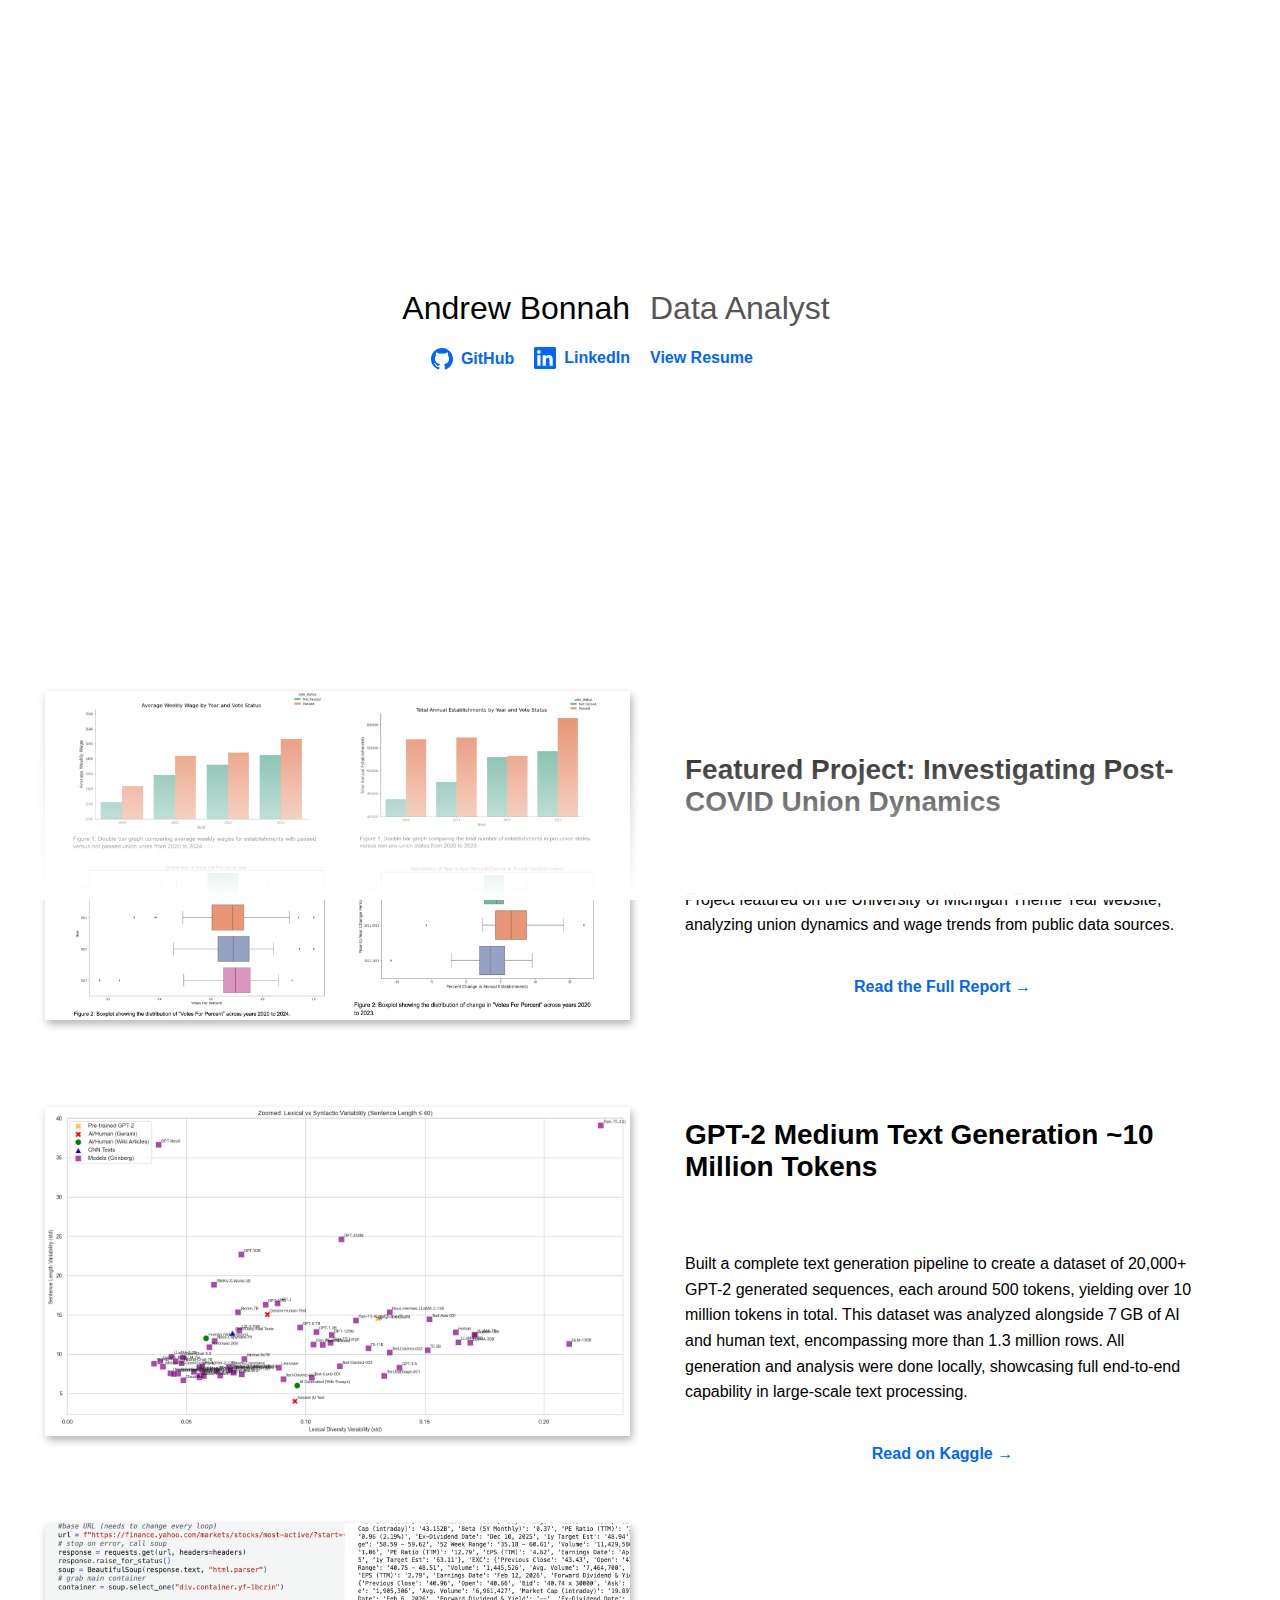
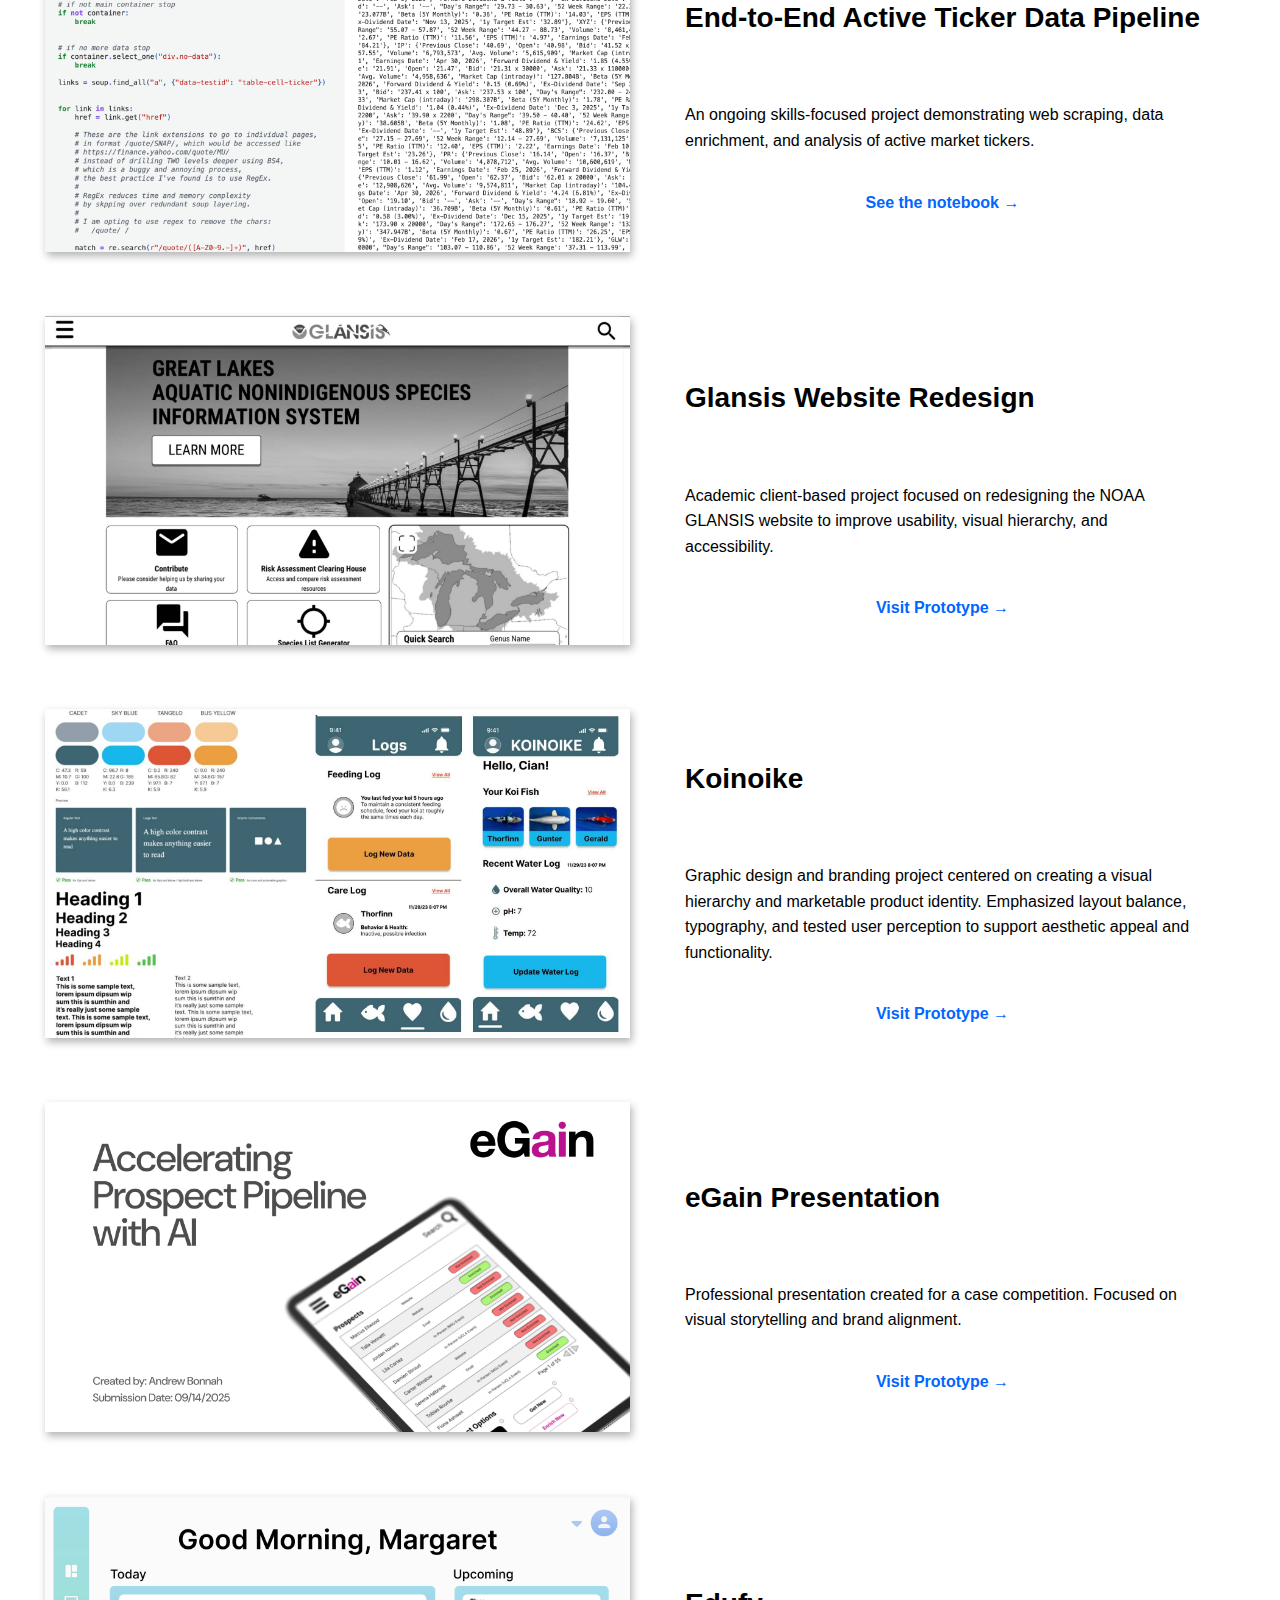
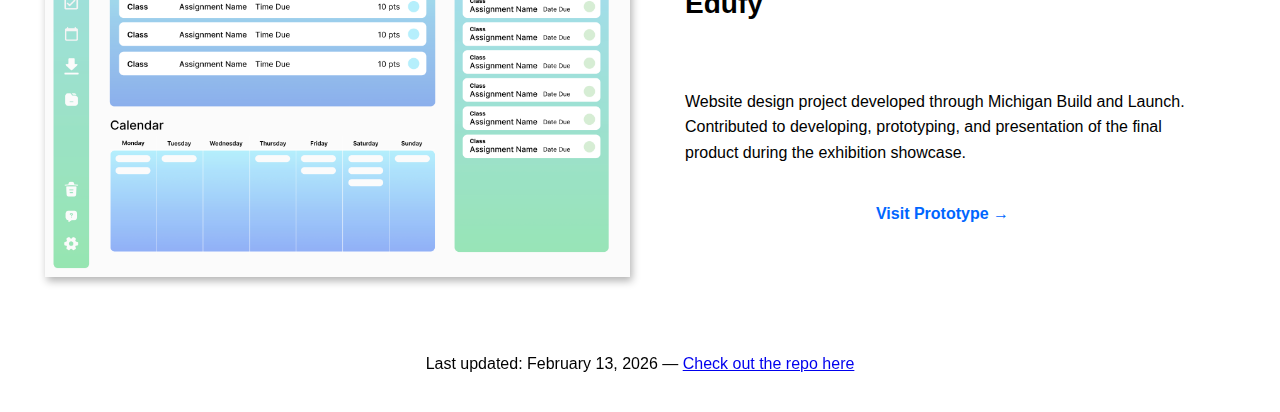
<file: public/index.html>
<!DOCTYPE html>
<html lang="en">
<head>
<meta charset="UTF-8">
<title>Andrew Bonnah</title>
<link rel="icon" type="image/png" href="simple_site_assets/icon.png">
<meta name="description" content="Software engineer building AI systems, data pipelines, and interactive web apps.">
<meta name="viewport" content="width=device-width, initial-scale=1">
<link rel="stylesheet" href="styles.css">
<!-- firebase deploy --only hosting -->
</head>

<script async src="https://www.googletagmanager.com/gtag/js?id=G-JQXFTVY91J"></script>
<script>
  window.dataLayer = window.dataLayer || [];
  function gtag(){dataLayer.push(arguments);}
  gtag('js', new Date());

  gtag('config', 'G-JQXFTVY91J');
</script>
<body>
  <div class="fade-overlay"></div>
  <div class="page">

<header>
  <!-- <div class="hero-inner">

    <div class="hero-photo">
      <img src="simple_site_assets/profile.jpeg" alt="Andrew Bonnah">
    </div> -->

    <h1>Andrew Bonnah</h1>
    <h3>Data Analyst</h3>
    <!-- <p>
      I’m a data-focused designer and developer. I enjoy webscraping, 


      dashboards, and analytical tools from the ground up. My background spans front-end development,
      UX design, and data analysis, with hands-on experience using Python, SQL, JavaScript, and modern
      visualization tools to turn complex information into clear, usable interfaces.
      <br><br>
      I’ve worked in professional and academic environments ranging from IT architecture and analytics
      at RSM US LLP to a senior-year capstone project working with Microsoft on AI agents. My coursework includes formal UX training through Intro to UX, 
      Web Design, Development & Accessibility, and Graphic Design grounding my technical work in
      HCI design principles. I also took courses in User Modeling, Networks and Markets, and was an instructional assistant for Data-Oriented Programming.
    </p> -->
      <div class="social-links">
      <a href="https://github.com/AndrewBonnah" target="_blank" aria-label="GitHub" id="Github-link">
        <svg viewBox="0 0 24 24">
          <path d="M12 0C5.37 0 0 5.37 0 12c0 5.3 3.438 9.8 8.205 11.385.6.113.82-.258.82-.577v-2.17c-3.338.726-4.033-1.416-4.033-1.416-.546-1.387-1.333-1.756-1.333-1.756-1.09-.745.082-.73.082-.73 1.205.084 1.84 1.236 1.84 1.236 1.07 1.835 2.807 1.305 3.492.998.108-.776.418-1.305.762-1.605-2.665-.304-5.467-1.332-5.467-5.93 0-1.31.469-2.38 1.236-3.22-.124-.303-.535-1.523.117-3.176 0 0 1.008-.322 3.3 1.23a11.5 11.5 0 013.003-.404c1.02.005 2.047.138 3.003.404 2.29-1.552 3.297-1.23 3.297-1.23.653 1.653.242 2.873.118 3.176.77.84 1.235 1.91 1.235 3.22 0 4.61-2.807 5.625-5.48 5.92.43.37.823 1.1.823 2.22v3.293c0 .32.218.694.825.576C20.565 21.796 24 17.298 24 12c0-6.63-5.37-12-12-12z"/>
        </svg>
        GitHub
      </a>

      <a href="https://www.linkedin.com/in/andrew-bonnah" target="_blank" aria-label="LinkedIn">
        <svg viewBox="0 0 24 24">
          <path d="M22.23 0H1.77C.79 0 0 .774 0 1.727v20.545C0 23.227.79 24 1.77 24h20.46c.98 0 1.77-.773 1.77-1.727V1.727C24 .774 23.21 0 22.23 0zM7.09 20.452H3.56V9h3.53v11.452zM5.325 7.433c-1.13 0-2.048-.92-2.048-2.05 0-1.13.918-2.05 2.048-2.05s2.048.92 2.048 2.05c0 1.13-.918 2.05-2.048 2.05zM20.452 20.452h-3.53v-5.569c0-1.328-.027-3.037-1.852-3.037-1.853 0-2.136 1.445-2.136 2.94v5.666h-3.53V9h3.387v1.561h.047c.472-.9 1.624-1.852 3.34-1.852 3.57 0 4.226 2.35 4.226 5.405v6.338z"/>
        </svg>
        LinkedIn
      </a>


    </div>

<!-- needs it's own id for slight adjustment due to vectos for git/linkedin -->
    <a href="https://docs.google.com/document/d/1g6nmQmc9Im0pwQFQuQ9Uxaj5miuL7shoHkAT9YzuyLc/edit?usp=sharing" target="_blank" id="Resume-link">
      View Resume
    </a>
  </div>


</header>
<!-- <p style="text-align:center; font-size:16px; line-height:1.4;">
<b>See work</b>
<br>
<br>
<br>
<span class="scroll-arrow">↓</span>
  <br>
  <br>
    <br>
  <br> -->
</p>

<div class="card">
  <div class="content">
    <a href="https://docs.google.com/document/d/12Ua1de28P506gDOgzyWSytEUAXEwyg2QC-QdawxI5as/edit?tab=t.0" class="hover-link" target="_blank">
      <img src="simple_site_assets/new_dist_annual.jpg" alt="Featured project analyzing Post-COVID union dynamics and wage trends for University of Michigan Theme Year.">
    </a>
    <div class="text">
      <h2>Featured Project: Investigating Post-COVID Union Dynamics</h2>
      <p>
        Project featured on the University of Michigan Theme Year website, analyzing union dynamics and wage trends from public data sources.
      </p>
      <div class="bottom-link">
        <a href="https://docs.google.com/document/d/12Ua1de28P506gDOgzyWSytEUAXEwyg2QC-QdawxI5as/edit?tab=t.0">Read the Full Report →</a>
      </div>
    </div>
  </div>
</div>

<div class="card">
  <div class="content">
    <a href="https://www.kaggle.com/writeups/andrewbonnah/gpt-2-generated-20000-sample-texts-database#3415447" class="hover-link" target="_blank">
      <img src="simple_site_assets/final_image.png" alt="Lexical Diversity Variability Standard Deviation vs Sentence Variability Standard Deviation">
    </a>
    <div class="text">
      <h2>GPT-2 Medium Text Generation ~10 Million Tokens</h2>
      <p>
         Built a complete text generation pipeline to create a dataset of 20,000+ GPT-2 generated sequences, each around 500 tokens, yielding over 10 million tokens in total. This dataset was analyzed alongside 7 GB of AI and human text, encompassing more than 1.3 million rows. All generation and analysis were done locally, showcasing full end-to-end capability in large-scale text processing.
      </p>
      <div class="bottom-link">
        <a href="https://www.kaggle.com/writeups/andrewbonnah/gpt-2-generated-20000-sample-texts-database#3415447">Read on Kaggle →</a>
      </div>
    </div>
  </div>
</div>


<div class="card">
  <div class="content">
    <a href="https://github.com/AndrewBonnah/Data_Engineering_and_ML_Project/blob/main/analysis.ipynb" class="hover-link" target="_blank">
      <img src="simple_site_assets/DataEngineering.jpg" alt="End-to-end active market ticker data pipeline showcasing web scraping, data enrichment, and analysis.">
    </a>
    <div class="text">
      <h2>End-to-End Active Ticker Data Pipeline</h2>
      <p>
        An ongoing skills-focused project demonstrating web scraping, data enrichment, and analysis of active market tickers.
      </p>
      <div class="bottom-link">
        <a href="https://github.com/AndrewBonnah/Data_Engineering_and_ML_Project/blob/main/analysis.ipynb">See the notebook →</a>
      </div>
    </div>
  </div>
</div>

<div class="card">
  <div class="content">
    <a href="https://www.figma.com/design/f6OTm2INL6X1KvxSa7GPQh/GLANSIS-5-FRAMES?node-id=0-1&t=77ZchF6DWbjsp6Xn-1" class="hover-link" target="_blank">
      <img src="simple_site_assets/New_glansis.jpg" alt="Redesign of NOAA GLANSIS website focused on usability, visual hierarchy, and accessibility improvements.">
    </a>
    <div class="text">
      <h2>Glansis Website Redesign</h2>
      <p>
        Academic client-based project focused on redesigning the NOAA GLANSIS website to improve usability, visual hierarchy, and accessibility.
      </p>
      <div class="bottom-link">
        <a href="https://www.figma.com/design/f6OTm2INL6X1KvxSa7GPQh/GLANSIS-5-FRAMES?node-id=0-1&t=77ZchF6DWbjsp6Xn-1">Visit Prototype →</a>
      </div>
    </div>
  </div>
</div>

<div class="card">
  <div class="content">
    <a href="https://www.figma.com/design/qaVIIFRBcz0cYdGzbZdOxJ/Untitled?node-id=0-1&t=FSDnm6GSOBOxlgz9-1" class="hover-link" target="_blank">
      <img src="simple_site_assets/koinoike_new.jpg" alt="Koinoike branding project emphasizing visual hierarchy, typography, and product identity design.">
    </a>
    <div class="text">
      <h2>Koinoike</h2>
      <p>
        Graphic design and branding project centered on creating a visual hierarchy and marketable product identity. Emphasized layout balance, typography, and tested user perception to support aesthetic appeal and functionality.
      </p>
      <div class="bottom-link">
        <a href="https://www.figma.com/design/qaVIIFRBcz0cYdGzbZdOxJ/Untitled?node-id=0-1&t=FSDnm6GSOBOxlgz9-1">Visit Prototype →</a>
      </div>
    </div>
  </div>
</div>

<div class="card">
  <div class="content">
    <a href="https://www.figma.com/slides/ANdKSBSjVbHvBOdHCuTBio/eGain-Presentation?node-id=2-33&t=L6TziT2Ioo2EuKgA-1" class="hover-link" target="_blank">
      <img src="simple_site_assets/egain.png" alt="Professional eGain presentation for a case competition, highlighting visual storytelling and brand alignment.">
    </a>
    <div class="text">
      <h2>eGain Presentation</h2>
      <p>
        Professional presentation created for a case competition. Focused on visual storytelling and brand alignment.
      </p>
      <div class="bottom-link">
        <a href="https://www.figma.com/slides/ANdKSBSjVbHvBOdHCuTBio/eGain-Presentation?node-id=2-33&t=L6TziT2Ioo2EuKgA-1">Visit Prototype →</a>
      </div>
    </div>
  </div>
</div>

<div class="card">
  <div class="content">
    <a href="https://www.figma.com/design/Q3YxCm7vLPzo4qwVDb46vq/Notion-Canvas-UIUX?node-id=0-1&t=byLSOErHR4WpHYzs-1" class="hover-link" target="_blank">
      <img src="simple_site_assets/edufy.png" alt="Edufy website design project including prototyping, development, and exhibition showcase contributions.">
    </a>
    <div class="text">
      <h2>Edufy</h2>
      <p>
        Website design project developed through Michigan Build and Launch. Contributed to developing, prototyping, and presentation of the final product during the exhibition showcase.
      </p>
      <div class="bottom-link">
        <a href="https://www.figma.com/design/Q3YxCm7vLPzo4qwVDb46vq/Notion-Canvas-UIUX?node-id=0-1&t=byLSOErHR4WpHYzs-1">Visit Prototype →</a>
      </div>
    </div>
  </div>
</div>

  </div>
  <footer>
  <p>Last updated: February 13, 2026 — <a href="https://github.com/AndrewBonnah/static-website-portfolio">Check out the repo here</a></p>

</footer>

</body>
</html>
</file>
<file: public/styles.css>
body {
    margin: 0;
    font-family: "Roboto", sans-serif;
    background: #ffffff;
    padding: 15px;
}


.page {
    max-width: 1100px;
    margin: auto;
}

/* HEADER GRID (2 rows always) */
header {
    min-height: 70vh;
    display: grid;
    grid-template-columns: repeat(2, 1fr);
    align-items: center;   /* vertical alignment */
    gap: 20px;
}

    /* short hand to push them closer, actually this would be bad at mobile, so yeah
    I have to subtract from the  middle rather than add to the edges, so really need
     to justify each item to it's respective corner*/


header h1 {
    /* leaving name as h1 for accessibility, making it equal to other text just bold  */
    /* before I had  */
    font-size: 32px;
    margin: 0;
    /* font-weight: bold; */
    font-weight: normal;
    /* end end q4 */
    justify-self: end;
    align-self: end;
}

#Resume-link {
    padding-top:1.5px ;
}

#Github-link {
    padding-top:0.5px ;
}
/* adding zoom-in class & URL links */
/* .zoom-in-image-class {
    
} */

header h3 {
    font-size: 32px;
    font-weight: normal;
    color: #555;
    margin: 0;
    /* end end q1 */
    justify-self: start;
    align-self: end;
}


header a {
    text-decoration: none;
    color: #0066ff;
    font-weight: bold;
    /* end start q3 */
    justify-self: start;
    align-self: start;
}

/* moved next to header info */
.social-links {
    display: flex;
    justify-content: center;
    gap: 20px;

    /* end start q3 */
    justify-self: end;
    align-self: start;
}

.social-links a {
    display: flex;
    align-items: center;
    gap: 8px;
    text-decoration: none;
    color: #0066ff;
    font-weight: bold;
    padding-top: -3px;
}

.social-links svg {
    width: 22px;
    height: 22px;
    fill: currentColor;
}








.card {
    background: white;
    padding: 30px;
}

.content {
    display: grid;
    grid-template-columns: 1fr 1fr;
    align-items: center;
    gap: 20px; /* match header spacing */
}


.content img {
    width: 100%;
    box-shadow: 2px 4px 8px rgba(0, 0, 0, 0.3);
    justify-self: end; /* mirror header push */
}


.text h2 {
    margin-top: 0;
    font-size: 28px;
    padding: 35px;
}



.text {
    justify-self: start; /* mirror header push */
}

.text p {
    line-height: 1.6;
    color: #000000;
    padding: 10px 35px;
}

.bottom-link {
    text-align: center;
    margin-top: 30px;
}

.bottom-link a {
    text-decoration: none;
    color: #0066ff;
    font-weight: bold;
}

/* header .hero-inner {
    text-align: center;
} */

.scroll-arrow {
  position: relative;  /* needed for z-index */
  z-index: 20;         /* above overlay */
  font-size: 26px;
  display: inline-block;
  animation: bounceDuh 16s cubic-bezier(.4,0,.2,1) infinite;
  opacity: 0.85;
}



/* HERO PHOTO (1:1 CIRCLE) */
/* .hero-photo {
    width: 260px;
    height: 2160px;
    border-radius: 50%;
    overflow: hidden;
    margin: 0 auto 25px auto;
    background: #f0f0f0;
    box-shadow: 2px 4px 8px rgba(0, 0, 0, 0.3);

    /* adding transition effect */


/* .hero-photo img {
    width: 100%;
    height: 100%;
    object-fit: cover;
    transition: all 0.2s ease-in-out;
} */

.fade-overlay {
  position: fixed;      /* stay in place while scrolling */
  top: 0;
  left: 0;
  width: 100%;
  height: 100%;
  pointer-events: none; /* allow clicks through it */
  z-index: 10;          /* above content like arrow if needed, adjust */
  background: linear-gradient(
    to bottom,

    rgba(255, 255, 255, 0) 80%,  /* middle transparent */
    white 100%          /* full white at bottom */
  );
}

footer {
    font-family: "Roboto", sans-serif;
    text-align: center;
    position: relative;
    line-height: 1.6;
    color: #000000;
    margin: 40px 0 20px 0;
    z-index: 100;
}

/* in hover state mouse click to URL Linkedin
    and hover state click */

/*     

.hero-photo:hover {
    
    transform: translateY(-0.05rem);
    cursor: pointer;
}

.hero-photo img:hover {
    transform: scale(1.2) translateY(10px);
    cursor: pointer;
} 
     */

@keyframes floatArrow {
  0%   { transform: translateY(0);    opacity: .7; }
  50%  { transform: translateY(12px); opacity: 1; }
  100% { transform: translateY(0);    opacity: .7; }
}

@keyframes bounceDuh {
  0%   { transform: translateY(0); }
  10%  { transform: translateY(40px); }  /* doubled jump */
  20%  { transform: translateY(0); }
  30%  { transform: translateY(40px); }
  40%  { transform: translateY(0); }
  50%  { transform: translateY(40px); }
  60%  { transform: translateY(0); }
  70%  { transform: translateY(24px); }  /* secondary smaller bounce */
  80%  { transform: translateY(0); }
  90%  { transform: translateY(24px); }
  100% { transform: translateY(0); }
}

@keyframes floatArrow {
  0%   { transform: translateY(0); opacity: .7; }
  50%  { transform: translateY(12px); opacity: 1; }
  100% { transform: translateY(0); opacity: .7; }
}

@media (max-width: 900px) {
    /* override 4 columns and remove  */
    header {
        grid-template-columns: 1fr;   /* stack into one column */
        min-height: auto;             /* prevent huge vertical spacing */
        text-align: center;           /* optional: looks cleaner stacked */
    }
    header h1 {
        /* add 15px margin to top so top and bottom have 30*/
        margin-top: 15px;
    }
    header h1,
    header h3,
    header a,
    .social-links {
        justify-self: center;         /* override corner positioning */
        align-self: center;
    }

    .content {
        grid-template-columns: 1fr;
    }
}
</file>
